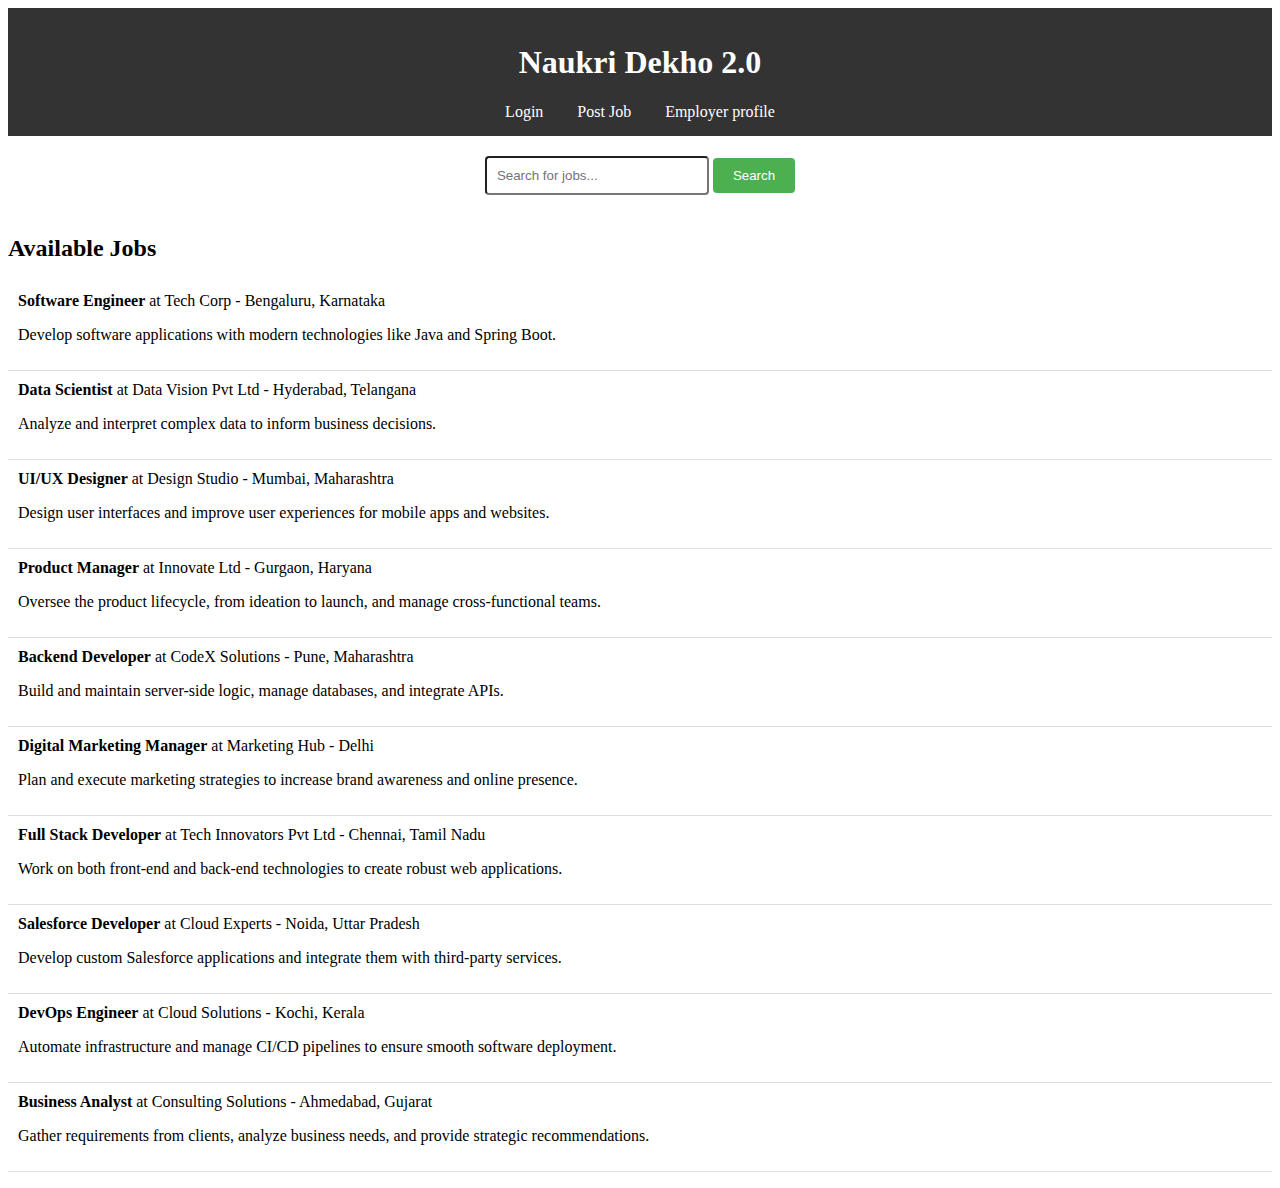
<file: job boarding website/index.html>
<!DOCTYPE html>
<html lang="en">
<head>
    <meta charset="UTF-8">
    <meta name="viewport" content="width=device-width, initial-scale=1.0">
    <title>Job Board</title>
    <link rel="stylesheet" href="style1.css">
</head>
<script>
    const jobs = [
    { title: 'Software Engineer', company: 'Tech Corp', location: 'Bengaluru, Karnataka', description: 'Develop software applications with modern technologies like Java and Spring Boot.' },
    { title: 'Data Scientist', company: 'Data Vision Pvt Ltd', location: 'Hyderabad, Telangana', description: 'Analyze and interpret complex data to inform business decisions.' },
    { title: 'UI/UX Designer', company: 'Design Studio', location: 'Mumbai, Maharashtra', description: 'Design user interfaces and improve user experiences for mobile apps and websites.' },
    { title: 'Product Manager', company: 'Innovate Ltd', location: 'Gurgaon, Haryana', description: 'Oversee the product lifecycle, from ideation to launch, and manage cross-functional teams.' },
    { title: 'Backend Developer', company: 'CodeX Solutions', location: 'Pune, Maharashtra', description: 'Build and maintain server-side logic, manage databases, and integrate APIs.' },
    { title: 'Digital Marketing Manager', company: 'Marketing Hub', location: 'Delhi', description: 'Plan and execute marketing strategies to increase brand awareness and online presence.' },
    { title: 'Full Stack Developer', company: 'Tech Innovators Pvt Ltd', location: 'Chennai, Tamil Nadu', description: 'Work on both front-end and back-end technologies to create robust web applications.' },
    { title: 'Salesforce Developer', company: 'Cloud Experts', location: 'Noida, Uttar Pradesh', description: 'Develop custom Salesforce applications and integrate them with third-party services.' },
    { title: 'DevOps Engineer', company: 'Cloud Solutions', location: 'Kochi, Kerala', description: 'Automate infrastructure and manage CI/CD pipelines to ensure smooth software deployment.' },
    { title: 'Business Analyst', company: 'Consulting Solutions', location: 'Ahmedabad, Gujarat', description: 'Gather requirements from clients, analyze business needs, and provide strategic recommendations.' }
];


function displayJobs(filteredJobs) {
    const jobList = document.getElementById('jobList');
    jobList.innerHTML = ''; // Clear previous jobs

    filteredJobs.forEach(job => {
        const jobItem = document.createElement('li');
        jobItem.innerHTML = `<strong>${job.title}</strong> at ${job.company} - ${job.location}<p>${job.description}</p>`;
        jobList.appendChild(jobItem);
    });
}

function searchJobs() {
    const query = document.getElementById('searchInput').value.toLowerCase();
    const filteredJobs = jobs.filter(job => 
        job.title.toLowerCase().includes(query) || 
        job.company.toLowerCase().includes(query) ||
        job.location.toLowerCase().includes(query)
    );
    displayJobs(filteredJobs);
}

document.addEventListener('DOMContentLoaded', () => {
    displayJobs(jobs); // Display all jobs on page load
});

</script>
<body>
    <header>
        <h1> Naukri Dekho 2.0 </h1>
        <nav>
            <a href="login.html">Login</a>
            <a href="post-job.html">Post Job</a>
            <a href="profile.html">Employer profile</a>
        </nav>
    </header>
    
    <section class="search">
        <input type="text" id="searchInput" placeholder="Search for jobs...">
        <button onclick="searchJobs()">Search</button>
    </section>

    <section id="job-listings">
        <h2>Available Jobs</h2>
        <ul id="jobList">
            <!-- Job items will appear here -->
        </ul>
    </section>

    <script src="script.js"></script>
</body>
</html>
</file>
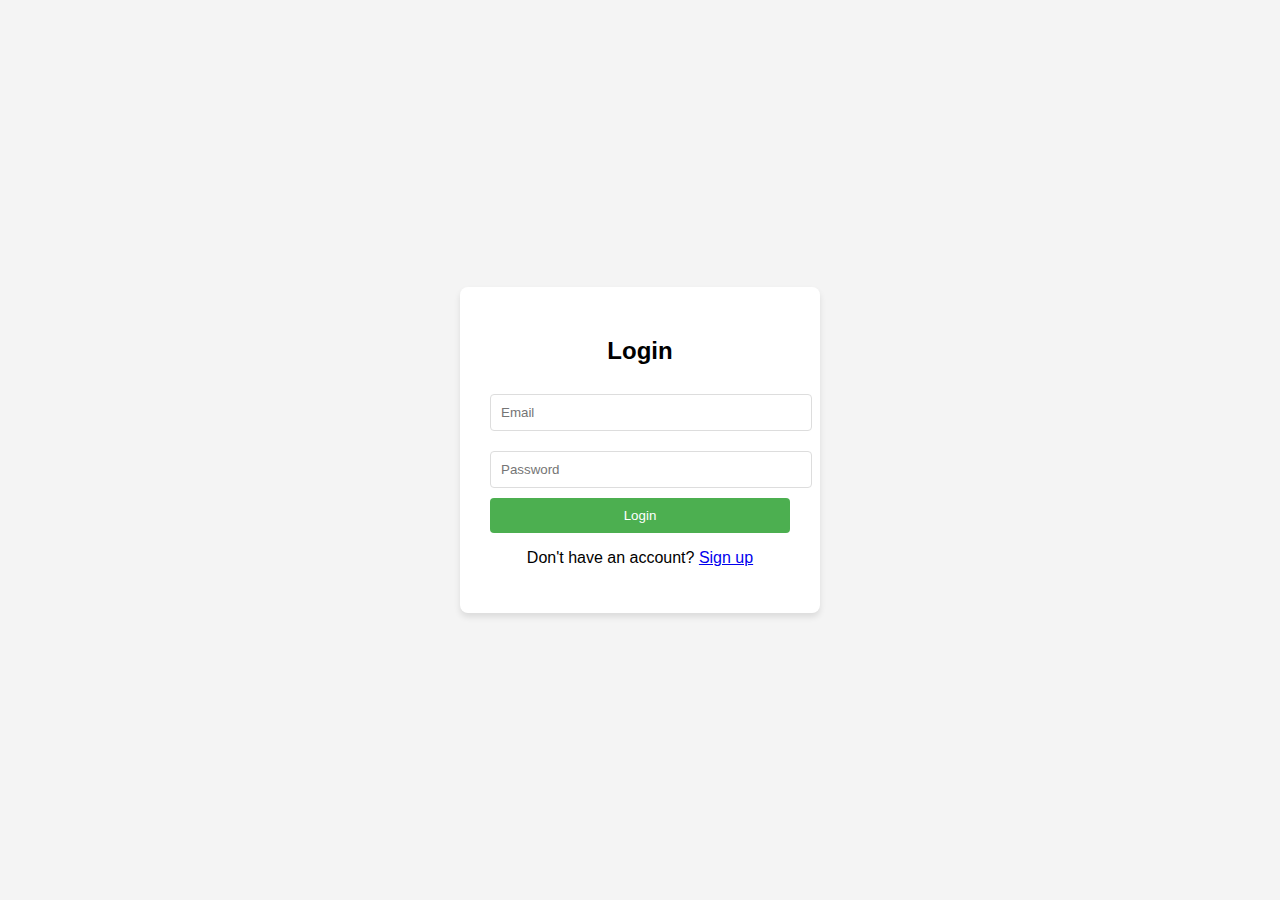
<file: job boarding website/login.html>
<!DOCTYPE html>
<html lang="en">
<head>
    <meta charset="UTF-8">
    <meta name="viewport" content="width=device-width, initial-scale=1.0">
    <title>Job Board - Login</title>
    <link rel="stylesheet" href="style.css">
</head>
<body>
    <div class="login-container">
        <h2>Login</h2>
        <form id="loginForm">
            <input type="email" id="email" placeholder="Email" required>
            <input type="password" id="password" placeholder="Password" required>
            <button type="submit">Login</button>
        </form>
        <p>Don't have an account? <a href="sign-up.html">Sign up</a></p>
    </div>

    <script src="script.js"></script>
</body>
</html>
</file>
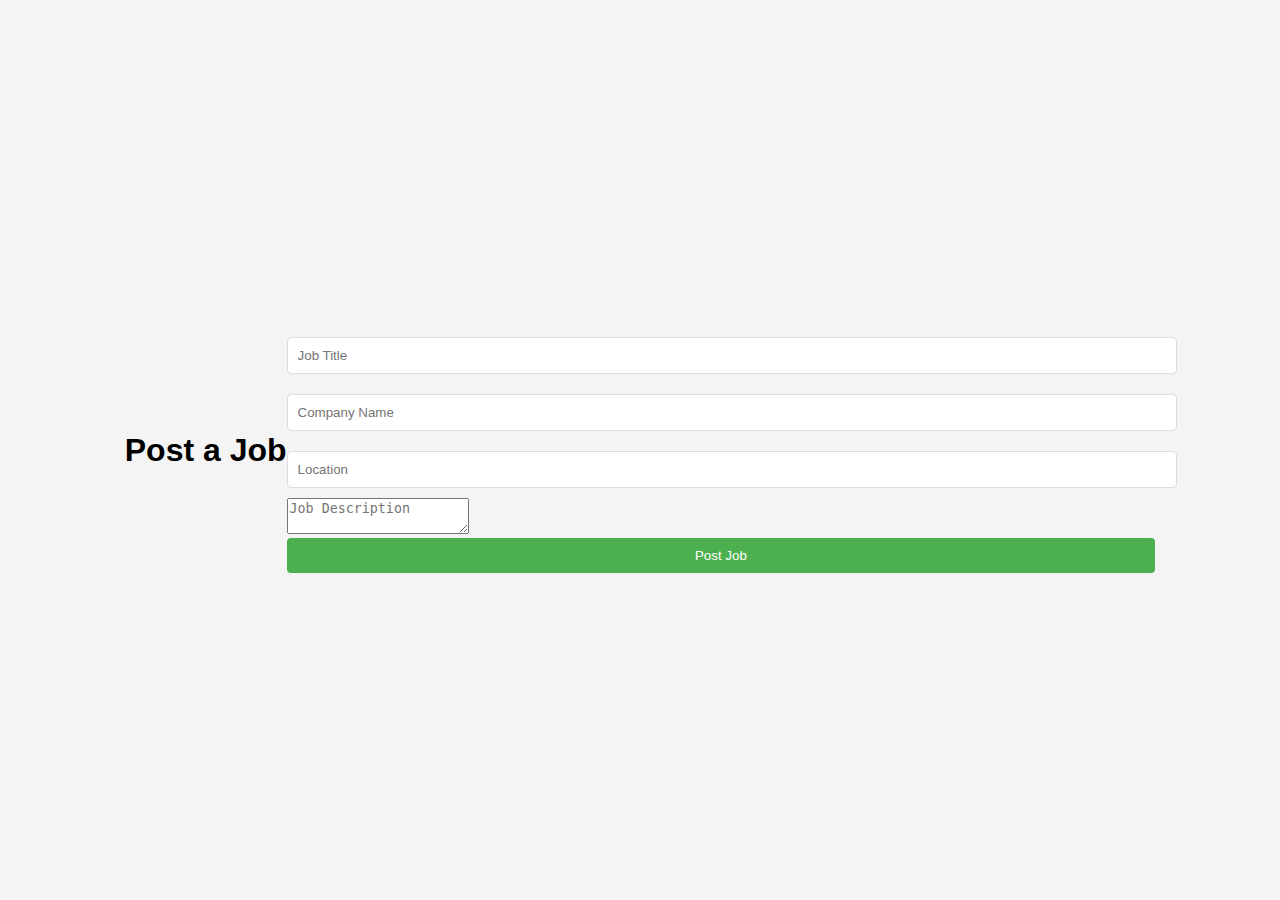
<file: job boarding website/post-job.html>
<!DOCTYPE html>
<html lang="en">
<head>
    <meta charset="UTF-8">
    <meta name="viewport" content="width=device-width, initial-scale=1.0">
    <title>Post Job</title>
    <link rel="stylesheet" href="style.css">
</head>
<body>
    <header>
        <h1>Post a Job</h1>
    </header>

    <form id="jobPostForm">
        <input type="text" id="title" placeholder="Job Title" required>
        <input type="text" id="company" placeholder="Company Name" required>
        <input type="text" id="location" placeholder="Location" required>
        <textarea id="description" placeholder="Job Description" required></textarea>
        <button type="submit">Post Job</button>
    </form>

    <script src="script.js"></script>
</body>
</html>
</file>
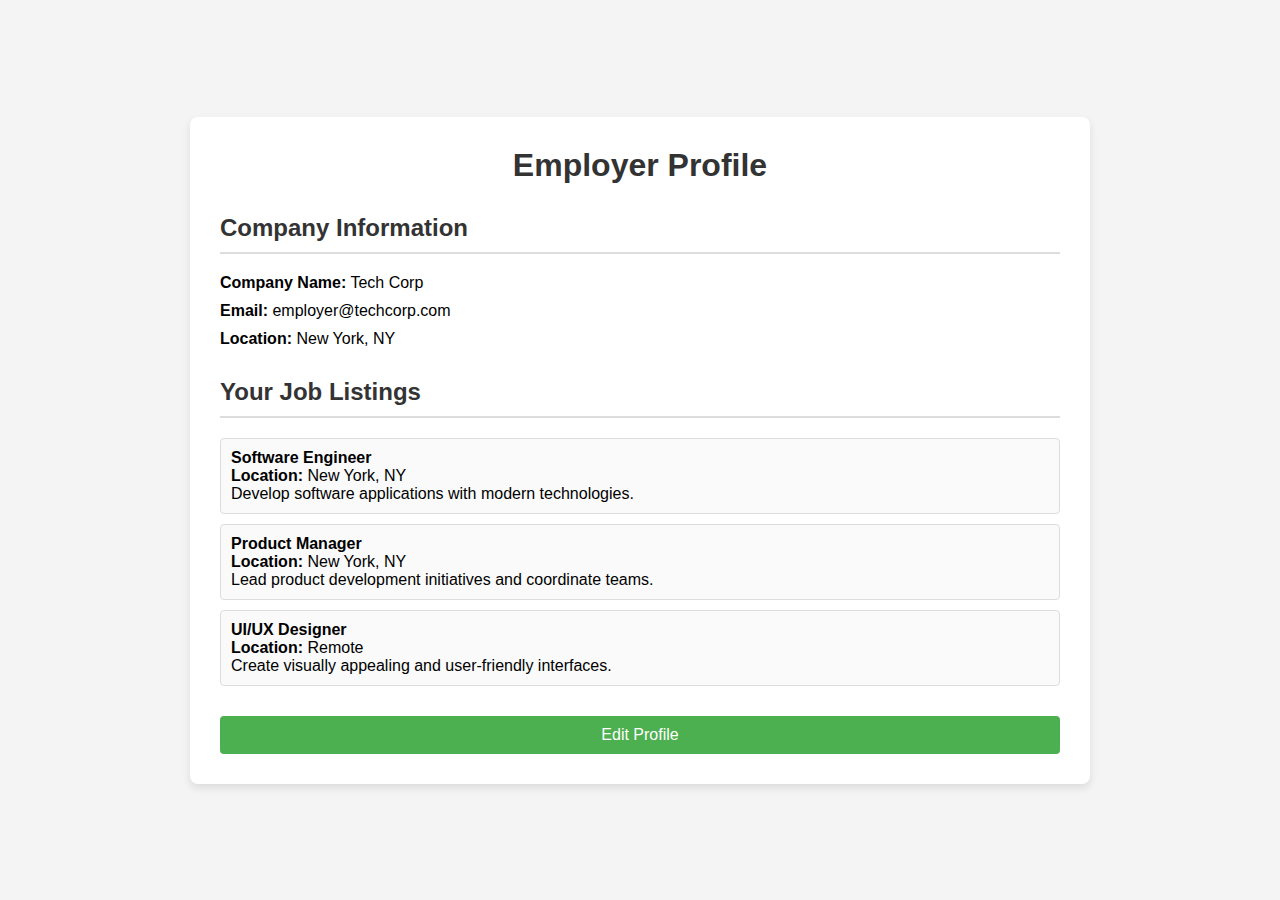
<file: job boarding website/profile.html>
<!DOCTYPE html>
<html lang="en">
<head>
    <meta charset="UTF-8">
    <meta name="viewport" content="width=device-width, initial-scale=1.0">
    <title>Employer Profile</title>
    <style>
        /* Reset some basic styles */
        * {
            margin: 0;
            padding: 0;
            box-sizing: border-box;
        }

        body {
            font-family: Arial, sans-serif;
            background-color: #f4f4f4;
            display: flex;
            justify-content: center;
            align-items: center;
            height: 100vh;
        }

        /* Main container style */
        .container {
            width: 100%;
            max-width: 900px;
            background-color: white;
            padding: 30px;
            border-radius: 8px;
            box-shadow: 0 4px 8px rgba(0, 0, 0, 0.1);
            margin: 20px;
        }

        h1 {
            text-align: center;
            margin-bottom: 30px;
            color: #333;
        }

        /* Profile info section */
        .profile-info {
            margin-bottom: 30px;
        }

        .profile-info h2 {
            color: #333;
            border-bottom: 2px solid #ddd;
            padding-bottom: 10px;
            margin-bottom: 20px;
        }

        .profile-info p {
            margin: 10px 0;
        }

        /* Job listings section */
        .job-listings {
            margin-bottom: 20px;
        }

        .job-listings h2 {
            color: #333;
            border-bottom: 2px solid #ddd;
            padding-bottom: 10px;
            margin-bottom: 20px;
        }

        .job-listings ul {
            list-style: none;
            padding: 0;
        }

        .job-listings li {
            background-color: #fafafa;
            border: 1px solid #ddd;
            margin: 10px 0;
            padding: 10px;
            border-radius: 4px;
        }

        /* Button styling */
        button {
            background-color: #4CAF50;
            color: white;
            padding: 10px;
            border: none;
            border-radius: 4px;
            font-size: 16px;
            cursor: pointer;
            width: 100%;
            margin-top: 10px;
        }

        button:hover {
            background-color: #45a049;
        }

        /* Link styling */
        p a {
            color: #4CAF50;
            text-decoration: none;
        }

        p a:hover {
            text-decoration: underline;
        }
    </style>
</head>
<body>

    <div class="container">
        <!-- Employer Profile Section -->
        <h1>Employer Profile</h1>

        <div class="profile-info">
            <h2>Company Information</h2>
            <p><strong>Company Name:</strong> Tech Corp</p>
            <p><strong>Email:</strong> employer@techcorp.com</p>
            <p><strong>Location:</strong> New York, NY</p>
        </div>

        <div class="job-listings">
            <h2>Your Job Listings</h2>
            <ul>
                <li>
                    <strong>Software Engineer</strong>
                    <p><strong>Location:</strong> New York, NY</p>
                    <p>Develop software applications with modern technologies.</p>
                </li>
                <li>
                    <strong>Product Manager</strong>
                    <p><strong>Location:</strong> New York, NY</p>
                    <p>Lead product development initiatives and coordinate teams.</p>
                </li>
                <li>
                    <strong>UI/UX Designer</strong>
                    <p><strong>Location:</strong> Remote</p>
                    <p>Create visually appealing and user-friendly interfaces.</p>
                </li>
            </ul>
        </div>

        <!-- Edit Profile Button -->
        <p><a href="edit-profile.html"><button>Edit Profile</button></a></p>
    </div>

</body>
</html>
</file>
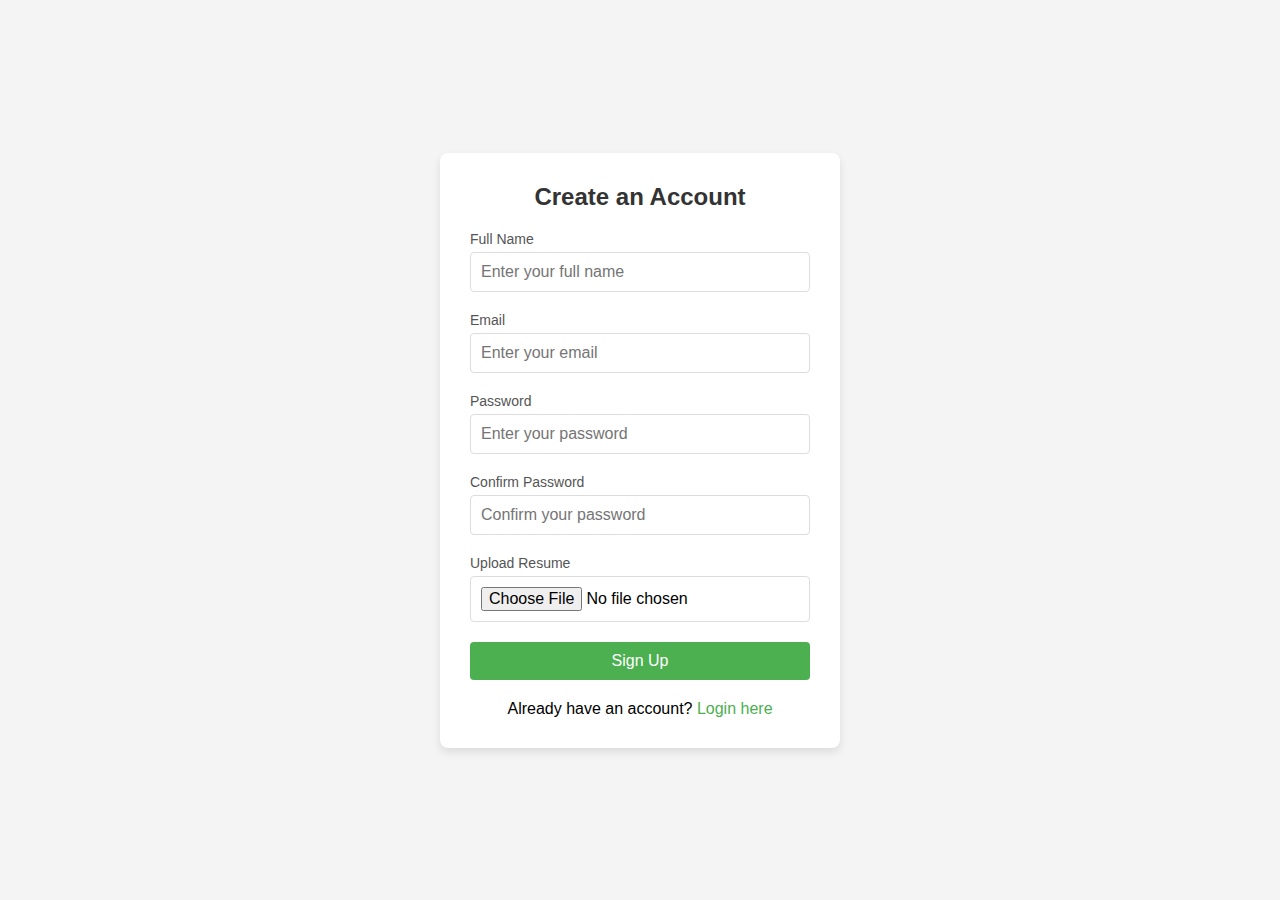
<file: job boarding website/sign-up.html>
<!DOCTYPE html>
<html lang="en">
<head>
    <meta charset="UTF-8">
    <meta name="viewport" content="width=device-width, initial-scale=1.0">
    <title>Sign Up</title>
    <!-- <link rel="stylesheet" href="style.css"> -->
    <style>
        /* Reset some basic styles */
* {
    margin: 0;
    padding: 0;
    box-sizing: border-box;
}

body {
    font-family: Arial, sans-serif;
    background-color: #f4f4f4;
    display: flex;
    justify-content: center;
    align-items: center;
    height: 100vh;
}

/* Style for the container */
.signup-container {
    background-color: white;
    padding: 30px;
    border-radius: 8px;
    box-shadow: 0 4px 8px rgba(0, 0, 0, 0.1);
    width: 100%;
    max-width: 400px;
}

/* Title style */
h2 {
    text-align: center;
    margin-bottom: 20px;
    font-size: 24px;
    color: #333;
}

/* Form group style */
.form-group {
    margin-bottom: 20px;
}

/* Label style */
label {
    display: block;
    font-size: 14px;
    color: #555;
    margin-bottom: 5px;
}

/* Input fields style */
input {
    width: 100%;
    padding: 10px;
    border: 1px solid #ddd;
    border-radius: 4px;
    font-size: 16px;
}

/* Button style */
button {
    width: 100%;
    padding: 10px;
    background-color: #4CAF50;
    color: white;
    border: none;
    border-radius: 4px;
    font-size: 16px;
    cursor: pointer;
}

button:hover {
    background-color: #45a049;
}

/* Link style */
p {
    text-align: center;
    margin-top: 20px;
}

a {
    color: #4CAF50;
    text-decoration: none;
}

a:hover {
    text-decoration: underline;
}

    </style>
</head>
<body>
    <div class="signup-container">
        <h2>Create an Account</h2>
        <form action="/submit-form" method="POST" class="signup-form">
            <div class="form-group">
                <label for="name">Full Name</label>
                <input type="text" id="name" name="name" placeholder="Enter your full name" required>
            </div>

            <div class="form-group">
                <label for="email">Email</label>
                <input type="email" id="email" name="email" placeholder="Enter your email" required>
            </div>

            <div class="form-group">
                <label for="password">Password</label>
                <input type="password" id="password" name="password" placeholder="Enter your password" required>
            </div>

            <div class="form-group">
                <label for="confirm-password">Confirm Password</label>
                <input type="password" id="confirm-password" name="confirm-password" placeholder="Confirm your password" required>
            </div>

            <div class="form-group">
                <label for="resume">Upload Resume</label>
                <input type="file" id="resume" name="resume" required>
            </div>
            <div class="form-group">
                <button type="submit">Sign Up</button>
            </div>
        </form>

        <p>Already have an account? <a href="login.html">Login here</a></p>
    </div>
</body>
</html>
</file>
<file: job boarding website/style1.css>
header {
    background-color: #333;
    color: white;
    padding: 15px;
    text-align: center;
}

header nav a {
    color: white;
    margin: 0 15px;
    text-decoration: none;
}

.search {
    padding: 20px;
    text-align: center;
}

.search input {
    padding: 10px;
    width: 200px;
    border-radius: 4px;
}

button {
    padding: 10px 20px;
    background-color: #4CAF50;
    color: white;
    border: none;
    border-radius: 4px;
    cursor: pointer;
}

button:hover {
    background-color: #45a049;
}

#job-listings ul {
    list-style: none;
    padding: 0;
}

#job-listings li {
    padding: 10px;
    border-bottom: 1px solid #ddd;
}
</file>
<file: job boarding website/style.css>
body {
    font-family: Arial, sans-serif;
    background-color: #f4f4f4;
    display: flex;
    justify-content: center;
    align-items: center;
    height: 100vh;
    margin: 0;
}

.login-container {
    background-color: #fff;
    padding: 30px;
    border-radius: 8px;
    box-shadow: 0 4px 6px rgba(0, 0, 0, 0.1);
    text-align: center;
    width: 300px;
}

input {
    width: 100%;
    padding: 10px;
    margin: 10px 0;
    border: 1px solid #ddd;
    border-radius: 4px;
}

button {
    width: 100%;
    padding: 10px;
    background-color: #4CAF50;
    color: white;
    border: none;
    border-radius: 4px;
    cursor: pointer;
}

button:hover {
    background-color: #45a049;
}
</file>
